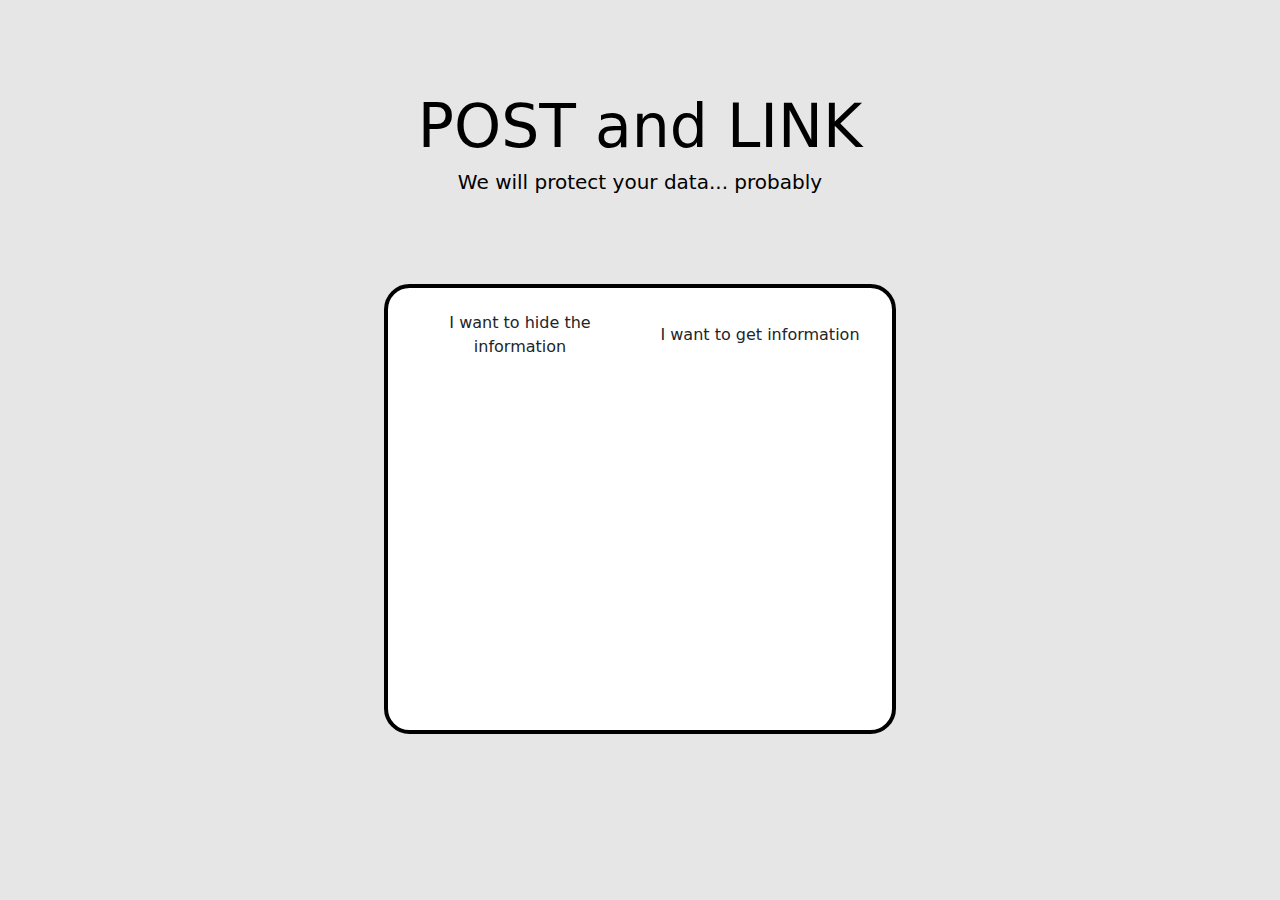
<file: index.html>
<!doctype html>
<html lang="en">
  <head>
    <meta charset="utf-8">
    <meta name="viewport" content="width=device-width, initial-scale=1">
    <title>PostLink</title>
    <link href="https://cdn.jsdelivr.net/npm/bootstrap@5.3.3/dist/css/bootstrap.min.css" rel="stylesheet">
    <link rel="stylesheet" href="/sass/style.css">
</head>
  <body>
    
    <content>
        <h1>POST and LINK</h1>
        <h2>We will protect your data... probably</h2>
        <div class="main_rectangle"> 

            <nav class="navbar">
                <div class="container-fluid">
                  <span class="navbar-text">
                    <button type="button" class="btn" id="showPrimary">I want to hide the information</button>
                    <button type="button" class="btn" id="showSecondary">I want to get information</button>
                  </span>
                </div>
              </nav>

              <div id="container" class="container mt-3">
                <!-- Структура будет добавляться сюда -->
              </div>
           
        </div>

    </content>

    <script src="js/script.js"></script>
    <script src="https://cdn.jsdelivr.net/npm/bootstrap@5.3.3/dist/js/bootstrap.bundle.min.js" integrity="sha384-YvpcrYf0tY3lHB60NNkmXc5s9fDVZLESaAA55NDzOxhy9GkcIdslK1eN7N6jIeHz" crossorigin="anonymous"></script>
  </body>
</html>
</file>
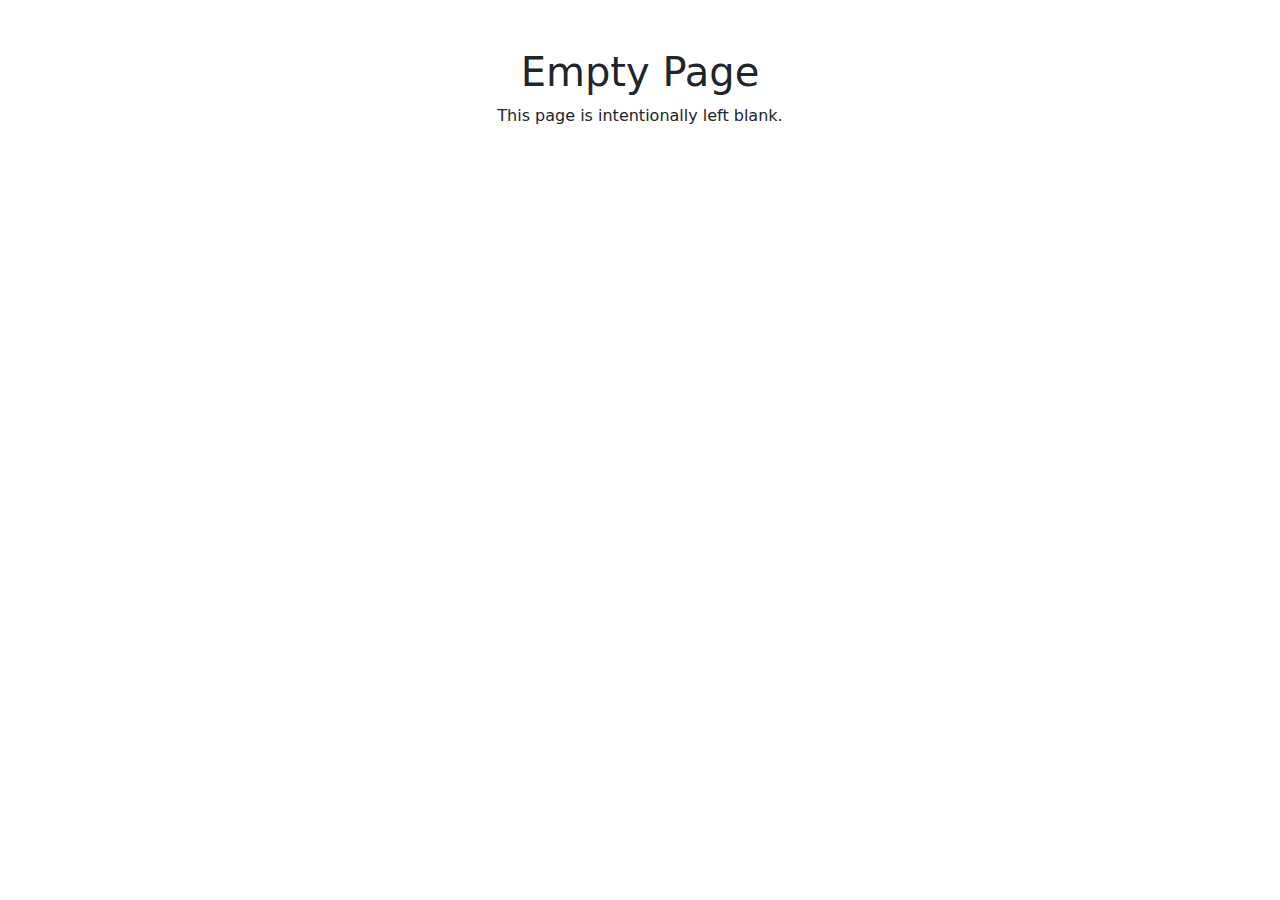
<file: empty.html>
<!doctype html>
<html lang="en">
<head>
    <meta charset="utf-8">
    <meta name="viewport" content="width=device-width, initial-scale=1">
    <title>Empty Page</title>
    <link href="https://cdn.jsdelivr.net/npm/bootstrap@5.3.3/dist/css/bootstrap.min.css" rel="stylesheet">
</head>
<body>
    <div class="container mt-5 text-center">
        <h1>Empty Page</h1>
        <p>This page is intentionally left blank.</p>
    </div>
</body>
</html>
</file>
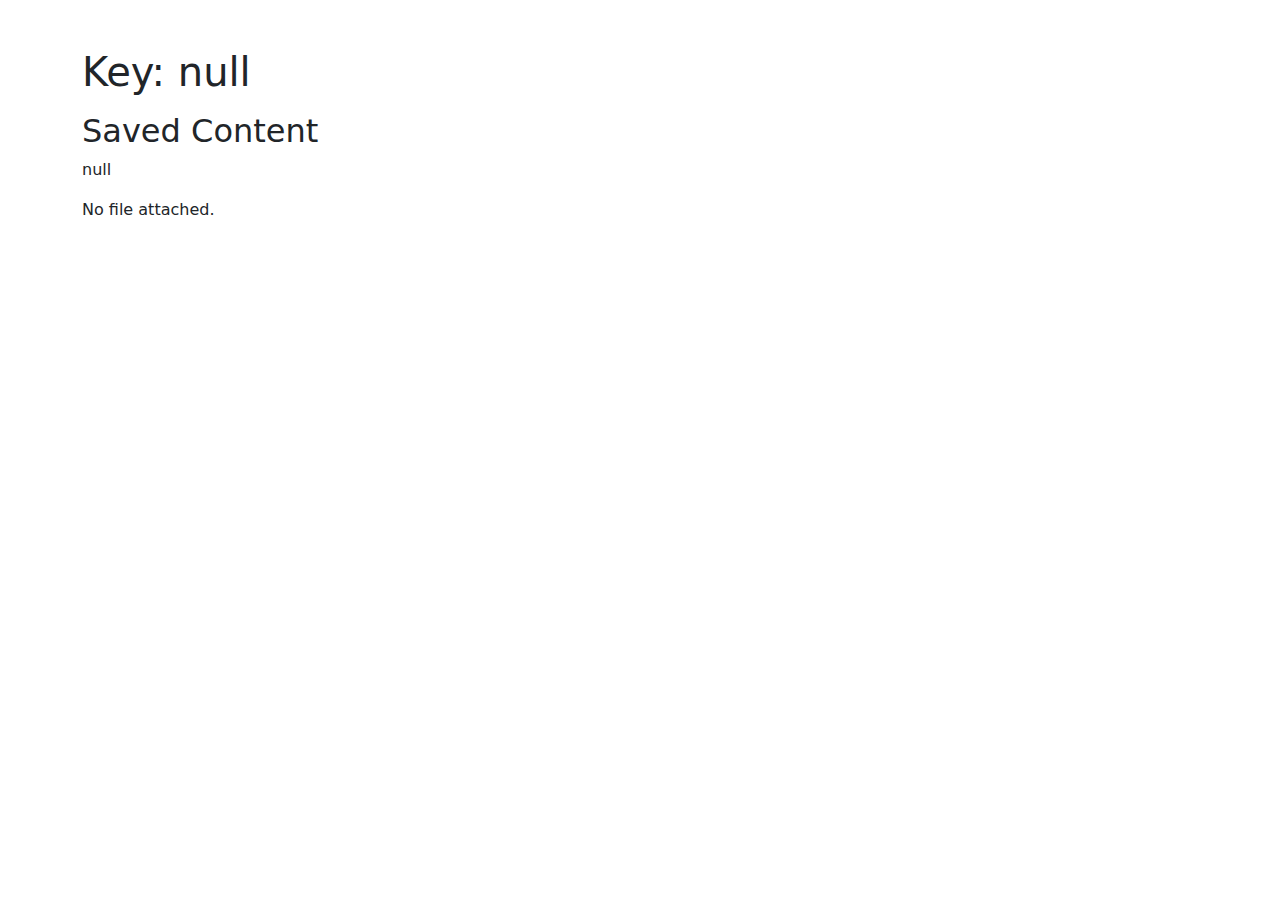
<file: link.html>
<!doctype html>
<html lang="en">
  <head>
    <meta charset="utf-8">
    <meta name="viewport" content="width=device-width, initial-scale=1">
    <title>Content Page</title>
    <link href="https://cdn.jsdelivr.net/npm/bootstrap@5.3.3/dist/css/bootstrap.min.css" rel="stylesheet">
    <script src="js/link.js" defer></script>
  </head>
  <body>
    <div class="container mt-5">
      <h1 id="pageTitle">Content Page</h1>
      <div id="content" class="mt-3">
        <!-- Content will be populated here based on the URL parameters -->
      </div>
    </div>
  </body>
</html>
</file>
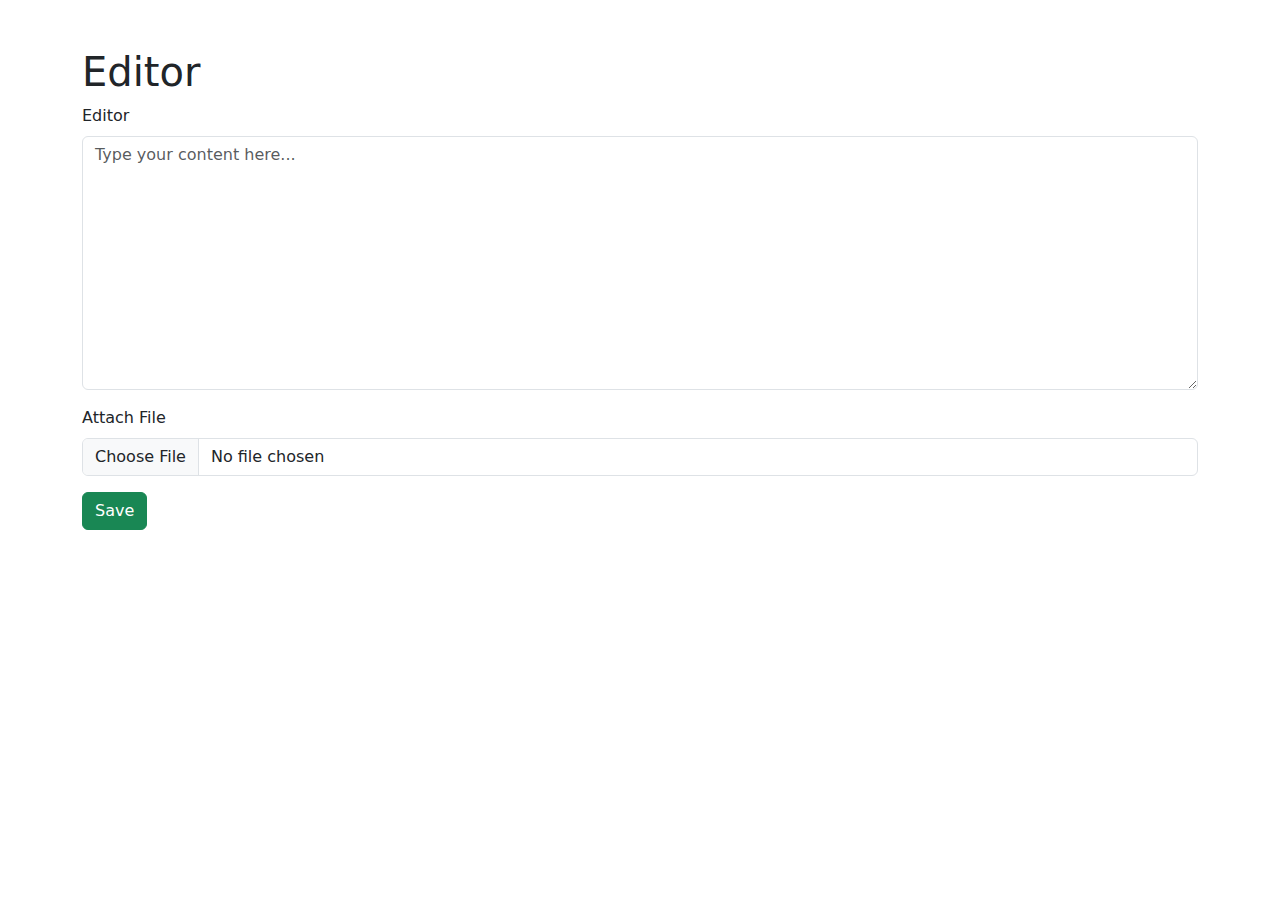
<file: writing.html>
<!doctype html>
<html lang="en">
  <head>
    <meta charset="utf-8">
    <meta name="viewport" content="width=device-width, initial-scale=1">
    <title>Editor Page</title>
    <link href="https://cdn.jsdelivr.net/npm/bootstrap@5.3.3/dist/css/bootstrap.min.css" rel="stylesheet">
  </head>
  <body>
    <div class="container mt-5">
      <h1 id="pageTitle">Editor</h1>
      <div class="mb-3">
        <label for="editor" class="form-label">Editor</label>
        <textarea class="form-control" id="editor" rows="10" placeholder="Type your content here..."></textarea>
      </div>
      <div class="mb-3">
        <label for="fileInput" class="form-label">Attach File</label>
        <input type="file" class="form-control" id="fileInput" name="document">
      </div>
      <button id="saveBtn" class="btn btn-success">Save</button>
    </div>

    <script src="js/upload.js"></script>
  </body>
</html>
</file>
<file: sass/style.css>
@charset "UTF-8";
body {
  background-color: rgb(230, 230, 230);
}

h1 {
  text-align: center;
  margin-top: 10vh;
  font-size: 60px;
  color: black;
}

h2 {
  text-align: center;
  font-size: 20px;
  color: black;
}

/* Основной контейнер для управления пространством */
#container {
  display: flex;
  flex-direction: column;
  gap: 20px;
  align-items: center;
}

/* Стиль для прямоугольника */
.box {
  display: flex;
  flex-direction: column;
  justify-content: center;
  align-items: center;
  width: 80%;
  max-width: 600px;
  padding: 20px;
  background: white;
  opacity: 0;
  transform: scale(0.9);
  transition: opacity 0.5s ease-in-out, transform 0.5s ease-in-out;
}

/* Ключевые кадры для анимации появления */
@keyframes fadeIn {
  from {
    opacity: 0;
    transform: scale(0.9);
  }
  to {
    opacity: 1;
    transform: scale(1);
  }
}
/* Класс для отображения прямоугольника с анимацией */
.box.show {
  animation: fadeIn 0.5s ease-in-out forwards;
}

.box h4 {
  margin-bottom: 15px;
}

.box .input-group {
  width: 100%;
  margin-bottom: 15px;
}

.box .input-group .form-control {
  width: 100%;
  height: 50px;
  font-size: 1.25rem;
}

.box button {
  margin-top: 10px;
}

.navbar-text {
  display: flex;
  justify-content: space-between;
  width: 100%;
}

.btn {
  flex: 1;
  margin: 0 5px;
}

.main_rectangle {
  margin: auto;
  margin-top: 10vh;
  width: 40vw;
  height: 50vh;
  background: white;
  border-radius: 2vw;
  border: 4px solid black;
}

@media (max-width: 700px) {
  .main_rectangle {
    width: 70vw;
    height: 50vh;
    background: white;
    border: 4px solid black;
  }
}
@media (min-width: 700px) {
  .main_rectangle {
    width: 70vw;
    height: 50vh;
    background: white;
    border: 4px solid black;
  }
}
@media (min-width: 1000px) {
  .main_rectangle {
    width: 40vw;
    height: 50vh;
    background: white;
    border: 4px solid black;
  }
}/*# sourceMappingURL=style.css.map */
</file>
